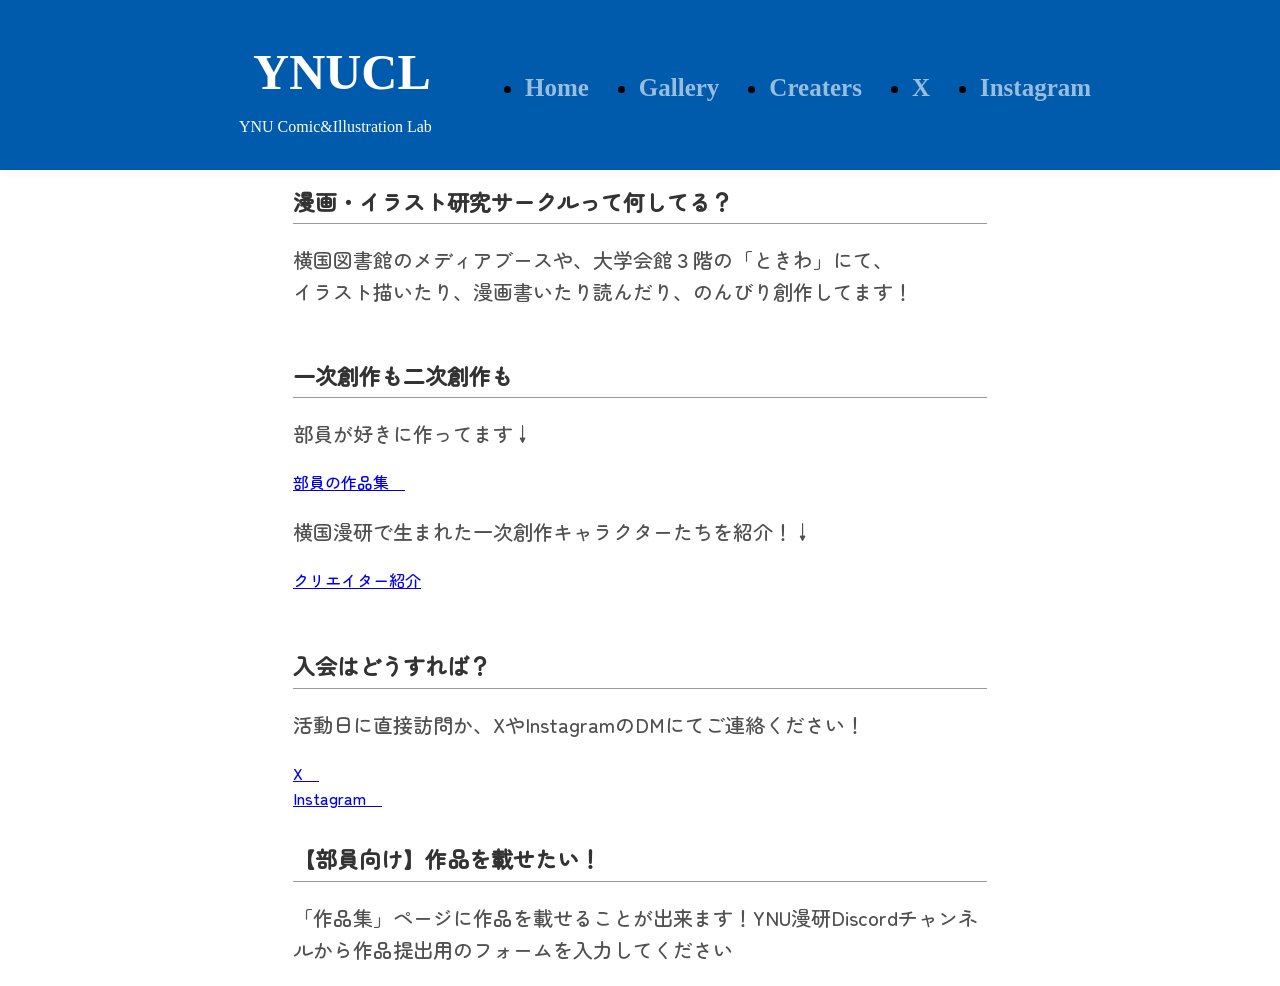
<file: index.html>
<!DOCTYPE html>
<html lang="ja">

<head>
    <meta charset="UTF-8">
    <title>漫研HP</title>
    <meta name="keywords" content="YNU, 漫画, イラスト, サークル">
    <meta name="description" content="横浜国立大学　漫画・イラスト研究サークルのウェブサイトです">
    <meta name="viewport" content="width=device-width, initial-scale=1.0">
    <link rel="stylesheet" href="common.css">
    <link rel="icon" href="./img/icon_sq.jpg">
    <link rel="stylesheet" href="css/header.css">
    <link rel="stylesheet" href="css/main.css">
    <link rel="stylesheet" href="css/footer.css">
    <link rel="stylesheet" href="css/creaters.css">
</head>

<body>
    <div id="outer">
        <header id="header-id">
            <div id="header-wrap">
                <div id="logo-img-wrap">
                    <h1 class="logo-chara">YNUCL</h1>
                    <p class="sub-logo-chara">YNU Comic&Illustration Lab</p>
                    <!--<img src="./img/Kasumiso_logo.png" alt="アイコンの写真" class="logo-img" >-->
                </div>
                <button class="menu-button" id="menu-button" aria-label="メニューボタン">
                    <span></span>
                    <span></span>
                    <span></span>
                </button>
                <nav id="header-menu-nav" class="header-menu-nav">
                    <ul id="header-menu-group">
                        <li class="header-menu-item"><a href="index.html">Home</a></li>
                        <li class="header-menu-item"><a href="works.html">Gallery</a></li>
                        <li class="header-menu-item"><a href="Creaters.html">Creaters</a></li>
                        <li class="header-menu-item"><a href="https://x.com/YNUCLz" target="_blank">X</a></li>
                        <li class="header-menu-item"><a href="https://www.instagram.com/ynucl_gram/"target="_blank">Instagram</a></li>
                    </ul>
                </nav>  
                <div class="menu-back" id="menu-back"><span></span></div>
            </div>
        </header>
        <div id="content-wrapper">
            <main>
                <div id="inner">
                    <h2>漫画・イラスト研究サークルって何してる？</h2>
                    <p>横国図書館のメディアブースや、大学会館３階の「ときわ」にて、
                        <br>イラスト描いたり、漫画書いたり読んだり、のんびり創作してます！
                    </p>
                    <br>
                    <h2>一次創作も二次創作も</h2>
                    <p>部員が好きに作ってます↓</p>
                    <a href="works.html">部員の作品集　</a>
                    <p>横国漫研で生まれた一次創作キャラクターたちを紹介！↓</p>
                    <a href="Creaters.html">クリエイター紹介</a>
                    <br>
                    <br>
                    <br>
                    <h2>入会はどうすれば？</h2>
                    <p>活動日に直接訪問か、XやInstagramのDMにてご連絡ください！</p>
                    <a href="https://x.com/YNUCLz?s=20">X　</a>
                    <br>
                    <a href="https://www.instagram.com/ynucl_gram?utm_source=ig_web_button_share_sheet&igsh=ZDNlZDc0MzIxNw==">Instagram　</a>
                    <br>
                    <br>
                    <h2>【部員向け】作品を載せたい！</h2>
                    <p>「作品集」ページに作品を載せることが出来ます！YNU漫研Discordチャンネルから作品提出用のフォームを入力してください</p>
                </div>
            </main>
        </div>
    </div>
</body>

</html>
</file>
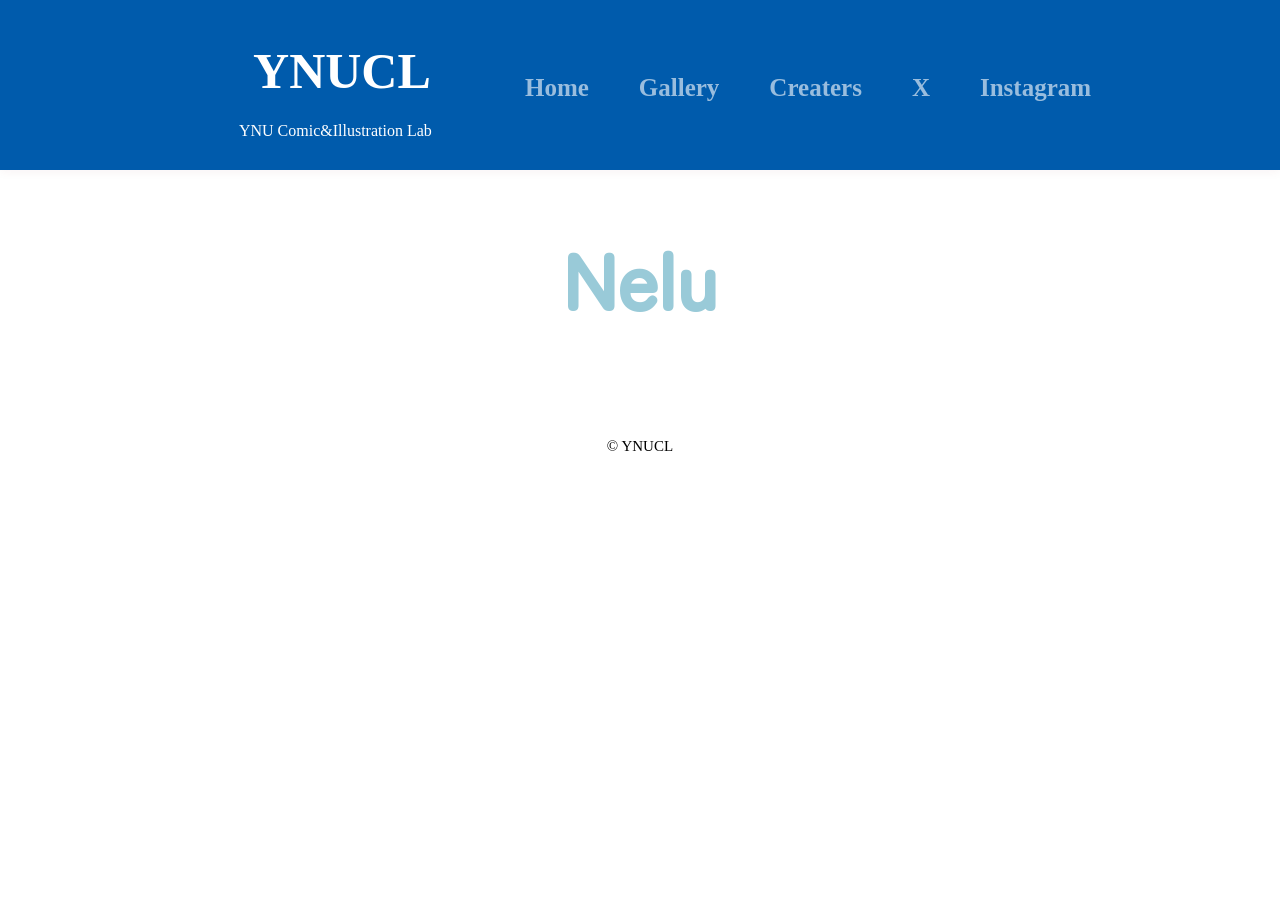
<file: creater-page/#1.html>
<!DOCTYPE html>
<html>
<head>
    <title>Creater | YNUCL</title>
    <meta charset="UTF-8" \>
    <meta name="viewport" content="width=device-width, user-scalable=no, initial-scale=1.0">

    <link rel="icon" href="../img/icon_sq.jpg">
    <link rel="stylesheet" href="../css/header.css">
    <link rel="stylesheet" href="../css/main.css">
    <link rel="stylesheet" href="../css/footer.css">
    <link rel="stylesheet" href="../css/creater.css">
</head>
<body>
    <header id="header-id">
        <div id="header-wrap">
            <div id="logo-img-wrap">
                <h1 class="logo-chara">YNUCL</h1>
                <p class="sub-logo-chara">YNU Comic&Illustration Lab</p>
                <!--<img src="./img/Kasumiso_logo.png" alt="アイコンの写真" class="logo-img" >-->
            </div>
            <button class="menu-button" id="menu-button" aria-label="メニューボタン">
                <span></span>
                <span></span>
                <span></span>
            </button>
            <nav id="header-menu-nav" class="header-menu-nav">
                <ul id="header-menu-group">
                    <li class="header-menu-item"><a href="https://atchonburike.github.io/ynuManken/index.html">Home</a></li>
                    <li class="header-menu-item"><a href="https://atchonburike.github.io/ynuManken/works.html">Gallery</a></li>
                    <li class="header-menu-item"><a href="https://atchonburike.github.io/ynuManken/Creaters.html">Creaters</a></li>
                    <li class="header-menu-item"><a href="#contact-id">X</a></li>
                    <li class="header-menu-item"><a href="#gallery-id">Instagram</a></li>
                </ul>
            </nav>  
            <div class="menu-back" id="menu-back"><span></span></div>
        </div>
    </header>
    <main>
        <h1 class="creater-name-title">Nelu</h1>
    </main>
    <footer>
        <div class="footer-container">
            <small>&copy; YNUCL</small>
        </div>
    </footer>
</body>
</html>
</file>
<file: common.css>
@charset "UTF-8";
body {
	margin: 0;
	padding: 0;
	line-height: 1.6;
    font-size: 16px;
}
#header-container {
  margin: 0 auto;
  width: 694px;
}
header {
	background-color: #214555;
}
#head-inner {
    padding: 25px 0;
}
h1 {
	font-size: 26px;
	font-weight: bold;
	padding: 10px 0 0 0;
	margin: 0;
	color: #f3e6d2;
}
h1 a {
	font-weight: bold;
	color: #f3e6d2;
	text-decoration: none;
}
h1 a:hover {
	color: #e8f3f9;
	text-decoration: none;
}
.description {
	line-height: 1.2;
	color: #f3f2eb;
	margin: 0.5em 0 1em 0;
    font-size: 12px;
}
h2 {
	font-size: 22px;
	margin: 0;
	padding: 4px 0;
	border-bottom: 1px solid #999;
}
#content-wrapper {
    margin: 0 auto;
    width: 694px;
}
main {
	color: #333;
}
#inner {
	padding: 20px 0 0 0;
}
ul {
	margin: 0 0 0 1em;
	padding: 0;
}
li {
	list-style: disc;
}
p {
	margin: 1em 0;
}
img {
	max-width: 100%;
	height: auto;
	border: 0;
}
hr {
	border-width: 1px 0 0 0;
	border-style: solid;
	border-color: #ccc;
	height: 1px;
}
a {
	font-weight: normal;
}
aside {

}
#middle-inner {
	padding: 20px 0 20px 0;
}
.side-title {
	padding: 7px 16px 7px 16px;
	background-color: #f1f1f1;
	color: #333;
	font-weight: bold;
	border: 1px solid #ccc;
	margin-bottom: 10px;
	border-radius: 5px;
}
.side {
	margin: 0 0 10px 0;
	padding: 2px 8px 8px 7px;
	background-color: #fcfcfc;
	box-shadow: 0 2px 5px rgba(0, 0, 0, 0.1);
	border-radius: 5px;
}
.side ul {
	margin: 0 0 0 10px;
	padding: 0;
}
.side li {
	list-style: none;
	margin-bottom: 0.5em;
}
.side li a {
	text-decoration: none;
	color: #214555;
}
.side li a:hover {
	text-decoration: underline;
}
footer {
	font-size: 15px;
	height: 100px;
	clear: both;
	text-align: center;
}
blockquote {
	border: 1px solid #ccc;
	padding: 5px;
	margin: 10px;
}
@media screen and (max-width: 767px) {
#header-container {
    margin: 0;
	width: 100%;
}
header {

}
#head-inner {
    padding: 25px 10px;
	background-color: #214555;
}
.description {
}
#content-wrapper {
margin: 0;
	width: 100%;}
main {
width: 100%;
	color: #333;
}
#inner {
	padding: 20px 10px 0 10px;
}
aside {
width: 100%;
}
#middle-inner {
	padding: 10px 10px 20px 10px;
}
h1 {
	font-size: 20px;
}
h2 {
	font-size: 18px;
}
h3 {
	font-size: 16px;
}
h4 {
	font-size: 14px;
}
}

.link_header {
    color:rgb(211, 244, 248);
    text-decoration:underline;
	font-size: 12px;
}


.artworks{
    height: 300px;
    width:fit-content;
}

.artworks_td{
    width: fit-content;
    margin: 2px;
    white-space: nowrap;
}

.artworks_tr{
    width: fit-content;
    display: flex;
    margin: 5px;
}

.works_table{
    
    border: 1px solid #ddd;
    border-collapse: collapse;
    display: inline-block;
    min-width:800%;
    width: fit-content;
    margin-top:5px;
}

.works_table_container {
    overflow-x: auto;
    
    margin-top:10px;
    margin-bottom:10px;
}
</file>
<file: css/header.css>
@font-face {
  font-family: 'MainFont';
  src: 
	url('./font/ZenMaruGothic-Medium.ttf') format('truetype');
}

html {
  scroll-behavior: smooth;
}

section {
  scroll-margin-top: 160px;
}

header {
  position: fixed;
  top: 0;
  left: 0;
  width: 100%;
  height: 170px;
  z-index: 998;
  background-color: rgba(0, 91, 172, 1);
  align-items: center;
  box-shadow: 0 2px 10px rgba(126, 19, 42, 0.05);

  transition: transform 0.3s ease;
}

header #header-wrap {
  position: relative;
    width: 80%;
    height: 80%;
    top: 0;
    padding: 20px 5%;
    margin: 0 auto;
    align-items: center;
    justify-content: center;
    display: flex;
}

.menu-button {
  position: absolute;
    display: none;
}

#logo-img-wrap {
  flex-direction: column;
    column-gap: 10px;
    height: 100%;
    display: inline-flex;
    justify-content: center;
    align-items: center;
    padding-left: 50px;
    padding-right: 80px;
}

/*
#logo-img-wrap .logo-img {
    height: 100%;
    width: auto;
    object-fit: contain;
}
*/

#logo-img-wrap .logo-chara {
    display: flex;       
    height: 100%;
    width: auto;
    font-size: 50px;
    color: white;
    align-items: center;
    margin: 0;
}

#logo-img-wrap .sub-logo-chara {
    display: flex;
    min-width: 206px;    
    width: auto;
    color: white;
    object-fit: contain;
    align-items: cover;
    margin-top: 0;
}

#header-menu-nav #header-menu-group {
  display: flex;       
  list-style: none;
  gap: 50px;           
  margin: 0;
  padding: 0;
}

.header-menu-item {
    font-family: MenuFont;
    font-size: 25px;
}

.header-menu-item a{
    text-decoration: none;
    font-weight: bold;
    color: rgba(255, 255, 255, 0.6);
    transition: color 0.3s ease;
}

.header-menu-item:hover a{
    color: white;
}

#page-top {
    top: 180px;
}

@media screen and (max-width: 480px) {
  .menu-button {
    display: flex;
    flex-direction: column;
    justify-content: space-between;
    width: 22px;
    height: 20px;
    right: 5px;
    top: 70%;
    background: transparent;
    border: none;
    cursor: pointer;
    z-index: 1001;
  }

  .menu-button span {
    display: inline-block;
    width: 22px;
    height: 2px;
    background-color: white;
    transition: opacity 0.3s ease, transform 0.3s ease, background-color 0.3s ease;
  }

    header #header-wrap {
        justify-content: center;
    }

    #header-menu-nav{
      position: fixed;
      top: 0;
      left: -100%;
      width: 60%; 
      height: 300%;
      background-color: rgba(239, 172, 185, 1);
      box-shadow: 2px 0 10px rgba(100, 100, 100, 0.3);
      padding-top: 150px;
      padding-left: 10%;
      transition: left 0.3s ease; 
      z-index: 1000;
    }

    #header-menu-nav #header-menu-group {
      flex-direction: column;
      gap: 0;
    }

    #header-menu-nav.active {
      left: 0; 
    }


    .menu-back span {
      position: fixed;
      top: 0;
      left: -100%;
      width: 100%; 
      height: 100%;
      background-color: rgba(255, 255, 255, 0);
      z-index: 999;
      transition: background-color 0.3s ease; 
    }

    .menu-back.active span {
      background-color: rgba(255, 255, 255, 0.8);
      left: 0;
    }

    .menu-button.active span:nth-child(1) {
      transform: rotate(45deg) translateY(11px);
      background-color: black;
    }
    .menu-button.active span:nth-child(2) {
      background-color: black;
      opacity: 0; /* 中央の線を消す */
    }
    .menu-button.active span:nth-child(3) {
      transform: rotate(-45deg) translateY(-11px);
      background-color: black;
    }
}
</file>
<file: css/main.css>
@font-face {
  font-family: 'MainFont';
  src: 
	url('./font/ZenMaruGothic-Medium.ttf') format('truetype');
}

.borderline-dot {
    display: flex;  
    width: 100%;
    justify-content: center;
    color: rgb(239, 172, 185);
    font-size: 40px;
    object-fit: contain;
}

.sub-borderline-dot {
    display: flex;  
    width: 100%;
    justify-content: center;
    color: #99cad8;
    font-size: 50px;
    font-weight: bold;
}

body {
  overflow-x: hidden;
    width: 100%;
    margin-left: auto;
    margin-right: auto;
}

main {
    font-family: MainFont;
    padding-top: 160px; 
}

main p{
	color: rgb(80, 80, 80);
    font-size: 20px;
}

.title{
    display: flex;
    width: 100%;
    color: #99cad8;
    font-size: 50px;
    font-weight: bold;
    justify-content: center;
    align-items: center;
    margin-top: 50px;
}

.creater-name-title{
    display: flex;
    width: 100%;
    color: #99cad8;
    font-size: 80px;
    font-weight: bold;
    justify-content: center;
    align-items: center;
    margin-top: 50px;
}

.sub-title{
    display: flex;
    margin-top: 70px;
    color: #99cad8;
    font-size: 50px;
    font-weight: bold;
    justify-content: center;
    align-items: center;
}

#modal-txt-wrap h1{
    font-size: 40px;
	color: rgb(30, 30, 30);
    font-family: MainFont;
}

#modal-txt-wrap p{
	color: rgb(80, 80, 80);
    font-size: 20px;
}

@media screen and (max-width: 480px) {
    .borderline-dot {
        margin: 20px 0;
    }

    main p{
        font-size: 16px;
    }

    .title{
        font-size: 40px;
    }

    .subpage-title{
        font-size: 30px;
    }

    .sub-borderline-dot {
        margin: 20px 0;
        font-size: 30px;
    }

    .creater-name-title{
        font-size: 50px;
    }
}
</file>
<file: css/footer.css>
footer {
    padding-top: 50px;
    padding-left: 0;
    padding-right: 0;
    padding-bottom: 0;
}

.footer-container {
    width: 100%;
    font-size: 18px;
    margin: 0 auto;
    vertical-align: bottom;
    flex-wrap: wrap;
    display: flex;
    justify-content: center;
    align-items: center;
    text-align: center;
}
</file>
<file: css/creaters.css>
.content-describe{
    display: flex;
    width: calc(100%-80px);
    padding: 0 80px;
    justify-content: center;
    text-align: center;
    margin: 0;
}

#creaters-list-wrap {
    display: flex;
    width: 100%;
    margin-top: 33px;
    justify-content: center;
    align-items: center;
}

#creaters-list-line {
    display: grid; 
    grid-template-columns: repeat(5, 1fr);
    width: 1200px;
    height: auto;
    margin: 0 auto;
    justify-content: center;
    grid-gap: 40px 15px;
    padding: 50px 100px;
}

.creaters-list {
    flex-direction: column;
    display: inline-flex;
    width: 180px;
    aspect-ratio: 5 / 7;  
    max-width: 250px;
    min-width: 150px;
    justify-content: center;
}

.creater-icon-wrap {
    display: flex;
    justify-content: center;
    cursor: pointer;
    width: 100%;
    aspect-ratio: 1;  
    border-radius: 125px;
    overflow: hidden;
}

.creater-icon-wrap .creater-icon {
    display: flex;
    width: 100%;
    height: 100%;
    object-fit: cover;
    transition: transform 0.3s ease;
}

.creater-icon-wrap:hover .creater-icon {
    transform: scale(1.1); 
}

.creaters-list p {
    display: flex;
    font-size: 25px;
    width: auto;
    height: 72px;
    justify-content: center;
    align-items: center;
    margin: 0;
}

.creaters-list .creater-name-15 {
    font-size: 15px;
}

@media screen and (max-width: 480px) {
    #creaters-list-line {
        display: grid; 
        grid-template-columns: repeat(1, 1fr);
    }

    .content-describe{
        padding: 0 20px;
        justify-content: center;
        text-align: center;
        margin: 0;
    }
}
</file>
<file: css/creater.css>
.comment {
    font-style: italic;
    font-size: 22px;
    color: rgb(100, 100, 100);
    margin-top: 20px;
    margin-bottom: 24px;
}

#profile-wrap {
    display: flex;
    width: calc(100%-200px);
    height: auto;
    padding: 0 100px;
    align-items: center;
    justify-content: center;
}

#profile-wrap .profile-icon{
    display: flex;
    width: 200px;
    height: 200px;
    border-radius: 100px;
    align-items: center;
    justify-content: center;
}

#profile-wrap .profile-con-wrap {
    margin: 0 30px;
    width: auto;
    height: auto;
    align-items: center;
}

.profile-con-wrap .profile-name {
    font-size: 30px;
}

#gallery-img-back {
    display: flex;
    width: 100%;
    height: auto;
    aspect-ratio: 8 / 3;
    align-items: center;
    justify-content: center;
    margin: 20px 0;
    /*background-color: rgb(50, 50, 50);*/
}

#gallery-img-back #gallery-img-wrap {
    display: flex;
    width: auto;
    max-width: calc(50%-80px);
    height: 100%;
    align-items: center;
    justify-content: center;
    padding-top: 20px;
    padding-bottom: 20px;
    padding-left: 50px;
    padding-right: 30px;
}

#gallery-img-wrap #gallery-img {
    display: flex;
    width: 100;
    height: 100%;
    align-items: center;
    justify-content: center;
    object-fit: contain;
    border-radius: 10px;
}

#gallery-img-back #gallery-description {
    display: flex;
    flex-direction: column;
    width: auto;
    max-width: 50%;
    height: 100%;
    padding-top: 20px;
    padding-bottom: 20px;
    padding-left: 30px;
    padding-right: 50px;
    justify-content: center;
    object-fit: contain;
}

#gallery-description #gallery-title {
    font-size: 45px;
    margin-left: 30px;
}

#gallery-description #gallery-comment {
    font-size: 27px;
    font-style: italic;
    margin: 0;
    margin-bottom: 20px;
}

#gallery-description #gallery-description-con-1 {
    margin: 0;
}

#gallery-description #gallery-description-con-2 {
    margin: 0;
}

#gallery-description #gallery-description-con-3 {
    margin: 0;
}

#gallery-description #gallery-description-con-4 {
    margin: 0;
}

#gallery-description #gallery-description-con-5 {
    margin: 0;
}

#gallery-img-list-wrap {
    display: flex;
    width: 100%;
    margin-top: 33px;
    justify-content: center;
    align-items: center;
}

#gallery-img-list {
    display: grid; 
    grid-template-columns: repeat(5, 1fr);
    width: 1060px;
    height: auto;
    margin: 0 auto;
    justify-content: center;
    grid-gap: 15px 15px;
    padding: 50px 100px;
}

.gallery-img-list-icon {
    display: inline-flex;
    width: 200px;
    aspect-ratio: 1;  
    justify-content: center;
    border-radius: 10px;
    overflow: hidden;
}

.gallery-img-list-icon .gallery-img-list-icon-img {
    width: 100%;
    aspect-ratio: 1;  
    justify-content: center;
    object-fit: cover;
    transition: transform 0.3s ease;
}

.gallery-img-list-icon:hover .gallery-img-list-icon-img {
    transform: scale(1.1); 
}

#mail-adress {
    display: flex;
    width: 100%;
    height: auto;
    justify-content: center;
    align-items: center;
}

#mail-adress p{
    font-size: 30px;
    margin-top: 15px;
    margin-bottom: 0;
}

#URL-list {
    display: flex;
    width: 100%;
    height: auto;
    justify-content: center;
    align-items: center;
    margin-top: 30px;
    gap: 30px;
}

#URL-list .link-icon-wrap {
    display: flex;
    height: 50px;
    width: auto;
    justify-content: center;
    align-items: center;
}

#URL-list .act-link-icon-wrap {
    display: flex;
    height: 50px;
    width: auto;
    justify-content: center;
    align-items: center;
}

.link-icon-wrap .link-icon {
    display: flex;
    height: 100%;
    width: 100%;
    justify-content: center;
    align-items: center;
    object-fit: contain;
    opacity: 0.3;
}

#URL-list .act-link-icon-wrap {
    display: flex;
    height: 50px;
    width: auto;
    justify-content: center;
    align-items: center;
}

.act-link-icon-wrap .link-icon {
    display: flex;
    height: 100%;
    width: 100%;
    justify-content: center;
    align-items: center;
    object-fit: contain;
    opacity: 0.3;
    transition: opacity 0.3s ease;
}

.act-link-icon-wrap:hover .link-icon {
    opacity: 0.8;
}


@media screen and (max-width: 480px) {
    #profile-wrap {
        width: calc(100%-60px);
        padding: 0 30px;
    }

    #profile-wrap .profile-icon{
        width: 100px;
        height: 100px;
        border-radius: 50px;
    }

    
    #profile-wrap .profile-con-wrap {
        margin: 0 15px;
    }

    .profile-con-wrap .profile-name {
        font-size: 25px;
    }

    .comment {
        font-size: 18px;
        margin-top: 15px;
    }   

    #URL-list {
        justify-content: center;
        align-items: center;
    }

    #URL-list .link-icon-wrap {
        height: 30px;
    }

    #URL-list .act-link-icon-wrap {
        height: 30px;
    }   

    #mail-adress p{
        font-size: 20px;
    }

    #gallery-img-back {
        aspect-ratio: auto;
        flex-direction: column;
    }

    #gallery-img-back #gallery-img-wrap {
        max-width: 100%;
        width: auto;
        height: auto;
        padding-left: 30px;
    }

    #gallery-img-wrap #gallery-img {
        width: 100%;
        height: auto;
    }

    #gallery-img-back #gallery-description {
        align-items: center;
        padding-right: 30px;
        max-width: 100%;
    }

    #gallery-description #gallery-title {
        font-size: 30px;
        margin-left: 0;
    }

    #gallery-description #gallery-comment {
        font-size: 22px;
    }   

    #gallery-img-list {
        grid-template-columns: repeat(2, 1fr);
        width: 100%;
    }

    .gallery-img-list-icon {
        width: 150px;
    }

    #gallery-description #gallery-description-con-1 {
        display: flex;
        text-align: center;
    }
    
    #gallery-description #gallery-description-con-2 {
        display: flex;
        text-align: center;
    }

    #gallery-description #gallery-description-con-3 {
        display: flex;
        text-align: center;
    }
    
    #gallery-description #gallery-description-con-4 {
        display: flex;
        text-align: center;
    }
    
    #gallery-description #gallery-description-con-5 {
        display: flex;
        text-align: center;
    }
}
</file>
